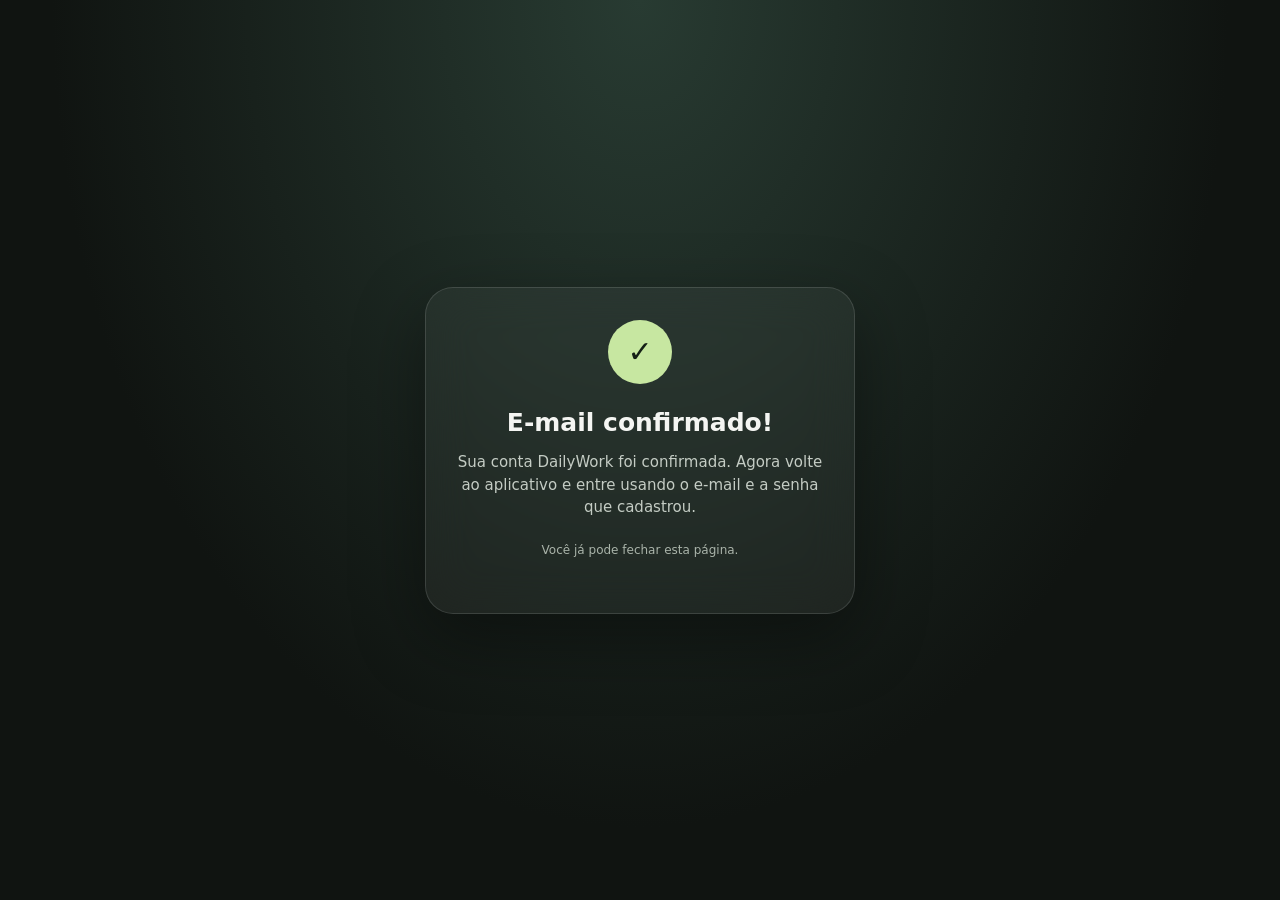
<file: admin/confirmado.html>
<!doctype html>
<html lang="pt-BR">
<head>
<meta charset="utf-8">
<meta name="viewport" content="width=device-width,initial-scale=1">
<meta name="theme-color" content="#101411">
<title>E-mail confirmado · DailyWork</title>
<style>
*{box-sizing:border-box}body{margin:0;min-height:100vh;display:grid;place-items:center;padding:24px;background:radial-gradient(ellipse at top,#283b32,#101411 65%);color:#f4f5f2;font:15px/1.5 system-ui,sans-serif}.card{width:min(100%,430px);padding:32px 26px;border:1px solid #ffffff20;border-radius:28px;background:#ffffff0c;backdrop-filter:blur(22px);text-align:center;box-shadow:0 24px 70px #0006}.mark{width:64px;height:64px;margin:0 auto 20px;border-radius:50%;display:grid;place-items:center;background:#c7e7a1;color:#152016;font-size:30px}h1{font-size:25px;font-weight:600;margin:0 0 10px}p{color:#c4ccc4;margin:0 0 22px}.hint{font-size:12px;color:#aab4aa;margin-top:18px}
</style>
</head>
<body><main class="card"><div class="mark">✓</div><h1>E-mail confirmado!</h1><p>Sua conta DailyWork foi confirmada. Agora volte ao aplicativo e entre usando o e-mail e a senha que cadastrou.</p><p class="hint">Você já pode fechar esta página.</p></main></body>
</html>
</file>
